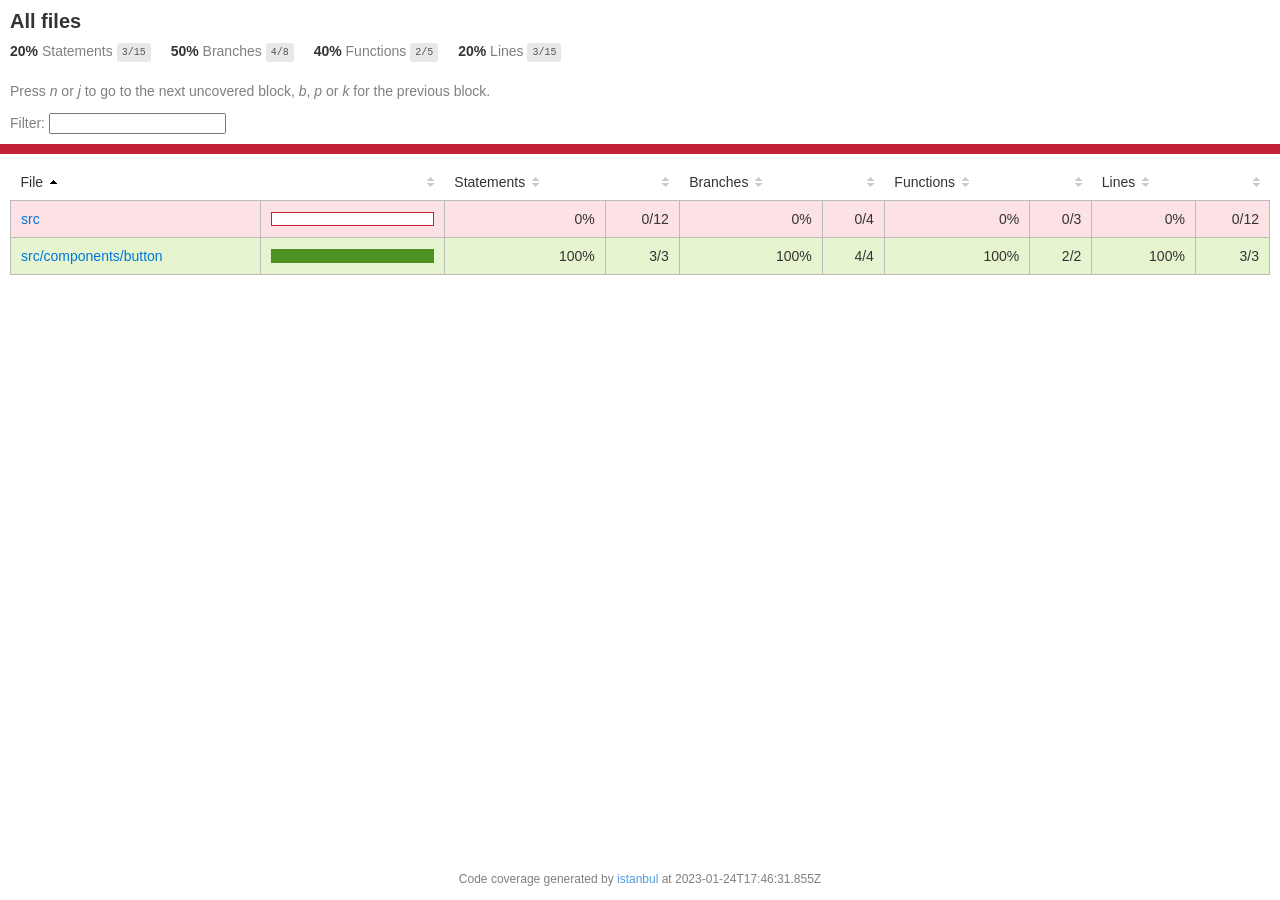
<file: coverage/lcov-report/index.html>
<!doctype html>
<html lang="en">

<head>
    <title>Code coverage report for All files</title>
    <meta charset="utf-8" />
    <link rel="stylesheet" href="prettify.css" />
    <link rel="stylesheet" href="base.css" />
    <link rel="shortcut icon" type="image/x-icon" href="favicon.png" />
    <meta name="viewport" content="width=device-width, initial-scale=1" />
    <style type='text/css'>
        .coverage-summary .sorter {
            background-image: url(sort-arrow-sprite.png);
        }
    </style>
</head>
    
<body>
<div class='wrapper'>
    <div class='pad1'>
        <h1>All files</h1>
        <div class='clearfix'>
            
            <div class='fl pad1y space-right2'>
                <span class="strong">20% </span>
                <span class="quiet">Statements</span>
                <span class='fraction'>3/15</span>
            </div>
        
            
            <div class='fl pad1y space-right2'>
                <span class="strong">50% </span>
                <span class="quiet">Branches</span>
                <span class='fraction'>4/8</span>
            </div>
        
            
            <div class='fl pad1y space-right2'>
                <span class="strong">40% </span>
                <span class="quiet">Functions</span>
                <span class='fraction'>2/5</span>
            </div>
        
            
            <div class='fl pad1y space-right2'>
                <span class="strong">20% </span>
                <span class="quiet">Lines</span>
                <span class='fraction'>3/15</span>
            </div>
        
            
        </div>
        <p class="quiet">
            Press <em>n</em> or <em>j</em> to go to the next uncovered block, <em>b</em>, <em>p</em> or <em>k</em> for the previous block.
        </p>
        <template id="filterTemplate">
            <div class="quiet">
                Filter:
                <input oninput="onInput()" type="search" id="fileSearch">
            </div>
        </template>
    </div>
    <div class='status-line low'></div>
    <div class="pad1">
<table class="coverage-summary">
<thead>
<tr>
   <th data-col="file" data-fmt="html" data-html="true" class="file">File</th>
   <th data-col="pic" data-type="number" data-fmt="html" data-html="true" class="pic"></th>
   <th data-col="statements" data-type="number" data-fmt="pct" class="pct">Statements</th>
   <th data-col="statements_raw" data-type="number" data-fmt="html" class="abs"></th>
   <th data-col="branches" data-type="number" data-fmt="pct" class="pct">Branches</th>
   <th data-col="branches_raw" data-type="number" data-fmt="html" class="abs"></th>
   <th data-col="functions" data-type="number" data-fmt="pct" class="pct">Functions</th>
   <th data-col="functions_raw" data-type="number" data-fmt="html" class="abs"></th>
   <th data-col="lines" data-type="number" data-fmt="pct" class="pct">Lines</th>
   <th data-col="lines_raw" data-type="number" data-fmt="html" class="abs"></th>
</tr>
</thead>
<tbody><tr>
	<td class="file low" data-value="src"><a href="src/index.html">src</a></td>
	<td data-value="0" class="pic low">
	<div class="chart"><div class="cover-fill" style="width: 0%"></div><div class="cover-empty" style="width: 100%"></div></div>
	</td>
	<td data-value="0" class="pct low">0%</td>
	<td data-value="12" class="abs low">0/12</td>
	<td data-value="0" class="pct low">0%</td>
	<td data-value="4" class="abs low">0/4</td>
	<td data-value="0" class="pct low">0%</td>
	<td data-value="3" class="abs low">0/3</td>
	<td data-value="0" class="pct low">0%</td>
	<td data-value="12" class="abs low">0/12</td>
	</tr>

<tr>
	<td class="file high" data-value="src/components/button"><a href="src/components/button/index.html">src/components/button</a></td>
	<td data-value="100" class="pic high">
	<div class="chart"><div class="cover-fill cover-full" style="width: 100%"></div><div class="cover-empty" style="width: 0%"></div></div>
	</td>
	<td data-value="100" class="pct high">100%</td>
	<td data-value="3" class="abs high">3/3</td>
	<td data-value="100" class="pct high">100%</td>
	<td data-value="4" class="abs high">4/4</td>
	<td data-value="100" class="pct high">100%</td>
	<td data-value="2" class="abs high">2/2</td>
	<td data-value="100" class="pct high">100%</td>
	<td data-value="3" class="abs high">3/3</td>
	</tr>

</tbody>
</table>
</div>
                <div class='push'></div><!-- for sticky footer -->
            </div><!-- /wrapper -->
            <div class='footer quiet pad2 space-top1 center small'>
                Code coverage generated by
                <a href="https://istanbul.js.org/" target="_blank" rel="noopener noreferrer">istanbul</a>
                at 2023-01-24T17:46:31.855Z
            </div>
        <script src="prettify.js"></script>
        <script>
            window.onload = function () {
                prettyPrint();
            };
        </script>
        <script src="sorter.js"></script>
        <script src="block-navigation.js"></script>
    </body>
</html>
</file>
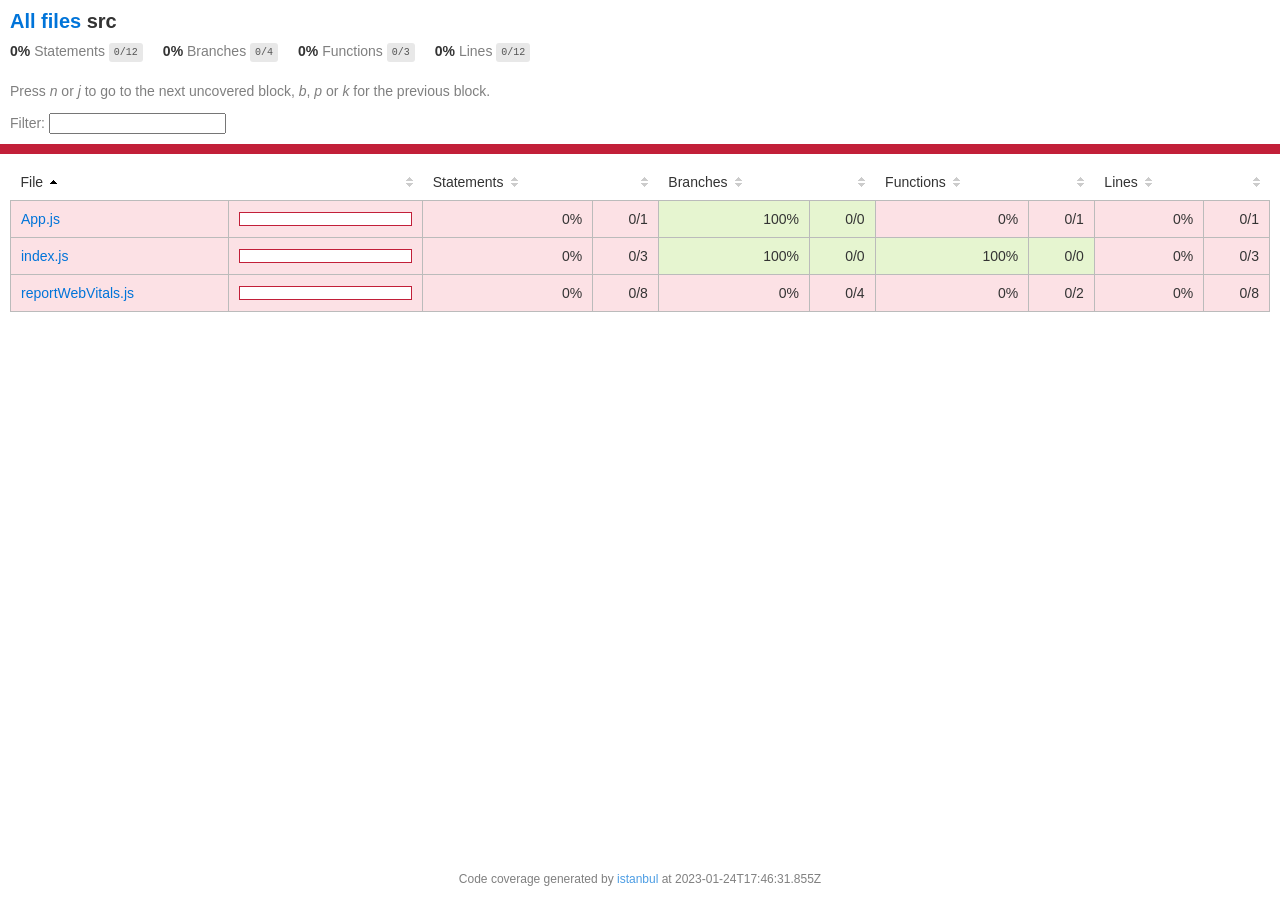
<file: coverage/lcov-report/src/index.html>
<!doctype html>
<html lang="en">

<head>
    <title>Code coverage report for src</title>
    <meta charset="utf-8" />
    <link rel="stylesheet" href="../prettify.css" />
    <link rel="stylesheet" href="../base.css" />
    <link rel="shortcut icon" type="image/x-icon" href="../favicon.png" />
    <meta name="viewport" content="width=device-width, initial-scale=1" />
    <style type='text/css'>
        .coverage-summary .sorter {
            background-image: url(../sort-arrow-sprite.png);
        }
    </style>
</head>
    
<body>
<div class='wrapper'>
    <div class='pad1'>
        <h1><a href="../index.html">All files</a> src</h1>
        <div class='clearfix'>
            
            <div class='fl pad1y space-right2'>
                <span class="strong">0% </span>
                <span class="quiet">Statements</span>
                <span class='fraction'>0/12</span>
            </div>
        
            
            <div class='fl pad1y space-right2'>
                <span class="strong">0% </span>
                <span class="quiet">Branches</span>
                <span class='fraction'>0/4</span>
            </div>
        
            
            <div class='fl pad1y space-right2'>
                <span class="strong">0% </span>
                <span class="quiet">Functions</span>
                <span class='fraction'>0/3</span>
            </div>
        
            
            <div class='fl pad1y space-right2'>
                <span class="strong">0% </span>
                <span class="quiet">Lines</span>
                <span class='fraction'>0/12</span>
            </div>
        
            
        </div>
        <p class="quiet">
            Press <em>n</em> or <em>j</em> to go to the next uncovered block, <em>b</em>, <em>p</em> or <em>k</em> for the previous block.
        </p>
        <template id="filterTemplate">
            <div class="quiet">
                Filter:
                <input oninput="onInput()" type="search" id="fileSearch">
            </div>
        </template>
    </div>
    <div class='status-line low'></div>
    <div class="pad1">
<table class="coverage-summary">
<thead>
<tr>
   <th data-col="file" data-fmt="html" data-html="true" class="file">File</th>
   <th data-col="pic" data-type="number" data-fmt="html" data-html="true" class="pic"></th>
   <th data-col="statements" data-type="number" data-fmt="pct" class="pct">Statements</th>
   <th data-col="statements_raw" data-type="number" data-fmt="html" class="abs"></th>
   <th data-col="branches" data-type="number" data-fmt="pct" class="pct">Branches</th>
   <th data-col="branches_raw" data-type="number" data-fmt="html" class="abs"></th>
   <th data-col="functions" data-type="number" data-fmt="pct" class="pct">Functions</th>
   <th data-col="functions_raw" data-type="number" data-fmt="html" class="abs"></th>
   <th data-col="lines" data-type="number" data-fmt="pct" class="pct">Lines</th>
   <th data-col="lines_raw" data-type="number" data-fmt="html" class="abs"></th>
</tr>
</thead>
<tbody><tr>
	<td class="file low" data-value="App.js"><a href="App.js.html">App.js</a></td>
	<td data-value="0" class="pic low">
	<div class="chart"><div class="cover-fill" style="width: 0%"></div><div class="cover-empty" style="width: 100%"></div></div>
	</td>
	<td data-value="0" class="pct low">0%</td>
	<td data-value="1" class="abs low">0/1</td>
	<td data-value="100" class="pct high">100%</td>
	<td data-value="0" class="abs high">0/0</td>
	<td data-value="0" class="pct low">0%</td>
	<td data-value="1" class="abs low">0/1</td>
	<td data-value="0" class="pct low">0%</td>
	<td data-value="1" class="abs low">0/1</td>
	</tr>

<tr>
	<td class="file low" data-value="index.js"><a href="index.js.html">index.js</a></td>
	<td data-value="0" class="pic low">
	<div class="chart"><div class="cover-fill" style="width: 0%"></div><div class="cover-empty" style="width: 100%"></div></div>
	</td>
	<td data-value="0" class="pct low">0%</td>
	<td data-value="3" class="abs low">0/3</td>
	<td data-value="100" class="pct high">100%</td>
	<td data-value="0" class="abs high">0/0</td>
	<td data-value="100" class="pct high">100%</td>
	<td data-value="0" class="abs high">0/0</td>
	<td data-value="0" class="pct low">0%</td>
	<td data-value="3" class="abs low">0/3</td>
	</tr>

<tr>
	<td class="file low" data-value="reportWebVitals.js"><a href="reportWebVitals.js.html">reportWebVitals.js</a></td>
	<td data-value="0" class="pic low">
	<div class="chart"><div class="cover-fill" style="width: 0%"></div><div class="cover-empty" style="width: 100%"></div></div>
	</td>
	<td data-value="0" class="pct low">0%</td>
	<td data-value="8" class="abs low">0/8</td>
	<td data-value="0" class="pct low">0%</td>
	<td data-value="4" class="abs low">0/4</td>
	<td data-value="0" class="pct low">0%</td>
	<td data-value="2" class="abs low">0/2</td>
	<td data-value="0" class="pct low">0%</td>
	<td data-value="8" class="abs low">0/8</td>
	</tr>

</tbody>
</table>
</div>
                <div class='push'></div><!-- for sticky footer -->
            </div><!-- /wrapper -->
            <div class='footer quiet pad2 space-top1 center small'>
                Code coverage generated by
                <a href="https://istanbul.js.org/" target="_blank" rel="noopener noreferrer">istanbul</a>
                at 2023-01-24T17:46:31.855Z
            </div>
        <script src="../prettify.js"></script>
        <script>
            window.onload = function () {
                prettyPrint();
            };
        </script>
        <script src="../sorter.js"></script>
        <script src="../block-navigation.js"></script>
    </body>
</html>
</file>
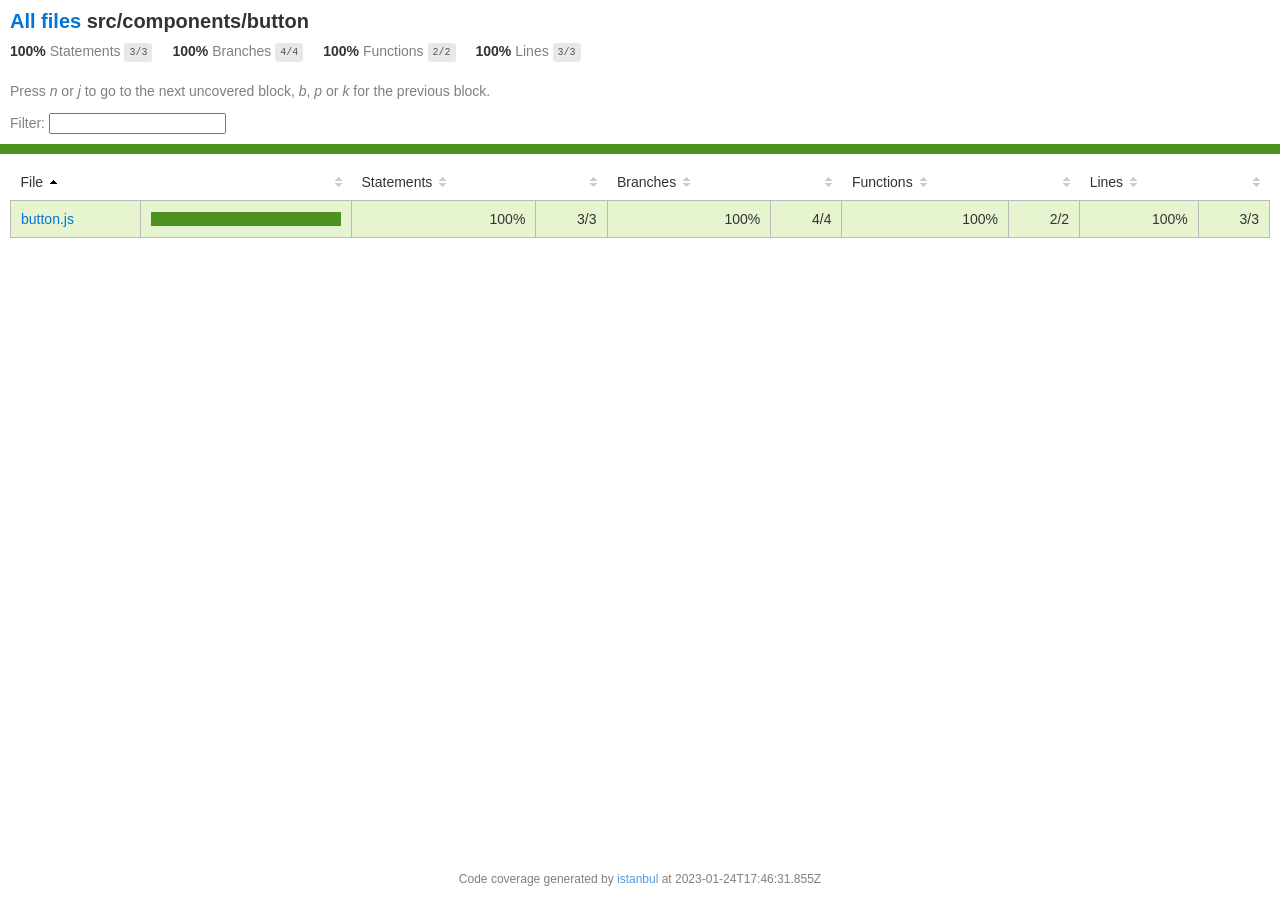
<file: coverage/lcov-report/src/components/button/index.html>
<!doctype html>
<html lang="en">

<head>
    <title>Code coverage report for src/components/button</title>
    <meta charset="utf-8" />
    <link rel="stylesheet" href="../../../prettify.css" />
    <link rel="stylesheet" href="../../../base.css" />
    <link rel="shortcut icon" type="image/x-icon" href="../../../favicon.png" />
    <meta name="viewport" content="width=device-width, initial-scale=1" />
    <style type='text/css'>
        .coverage-summary .sorter {
            background-image: url(../../../sort-arrow-sprite.png);
        }
    </style>
</head>
    
<body>
<div class='wrapper'>
    <div class='pad1'>
        <h1><a href="../../../index.html">All files</a> src/components/button</h1>
        <div class='clearfix'>
            
            <div class='fl pad1y space-right2'>
                <span class="strong">100% </span>
                <span class="quiet">Statements</span>
                <span class='fraction'>3/3</span>
            </div>
        
            
            <div class='fl pad1y space-right2'>
                <span class="strong">100% </span>
                <span class="quiet">Branches</span>
                <span class='fraction'>4/4</span>
            </div>
        
            
            <div class='fl pad1y space-right2'>
                <span class="strong">100% </span>
                <span class="quiet">Functions</span>
                <span class='fraction'>2/2</span>
            </div>
        
            
            <div class='fl pad1y space-right2'>
                <span class="strong">100% </span>
                <span class="quiet">Lines</span>
                <span class='fraction'>3/3</span>
            </div>
        
            
        </div>
        <p class="quiet">
            Press <em>n</em> or <em>j</em> to go to the next uncovered block, <em>b</em>, <em>p</em> or <em>k</em> for the previous block.
        </p>
        <template id="filterTemplate">
            <div class="quiet">
                Filter:
                <input oninput="onInput()" type="search" id="fileSearch">
            </div>
        </template>
    </div>
    <div class='status-line high'></div>
    <div class="pad1">
<table class="coverage-summary">
<thead>
<tr>
   <th data-col="file" data-fmt="html" data-html="true" class="file">File</th>
   <th data-col="pic" data-type="number" data-fmt="html" data-html="true" class="pic"></th>
   <th data-col="statements" data-type="number" data-fmt="pct" class="pct">Statements</th>
   <th data-col="statements_raw" data-type="number" data-fmt="html" class="abs"></th>
   <th data-col="branches" data-type="number" data-fmt="pct" class="pct">Branches</th>
   <th data-col="branches_raw" data-type="number" data-fmt="html" class="abs"></th>
   <th data-col="functions" data-type="number" data-fmt="pct" class="pct">Functions</th>
   <th data-col="functions_raw" data-type="number" data-fmt="html" class="abs"></th>
   <th data-col="lines" data-type="number" data-fmt="pct" class="pct">Lines</th>
   <th data-col="lines_raw" data-type="number" data-fmt="html" class="abs"></th>
</tr>
</thead>
<tbody><tr>
	<td class="file high" data-value="button.js"><a href="button.js.html">button.js</a></td>
	<td data-value="100" class="pic high">
	<div class="chart"><div class="cover-fill cover-full" style="width: 100%"></div><div class="cover-empty" style="width: 0%"></div></div>
	</td>
	<td data-value="100" class="pct high">100%</td>
	<td data-value="3" class="abs high">3/3</td>
	<td data-value="100" class="pct high">100%</td>
	<td data-value="4" class="abs high">4/4</td>
	<td data-value="100" class="pct high">100%</td>
	<td data-value="2" class="abs high">2/2</td>
	<td data-value="100" class="pct high">100%</td>
	<td data-value="3" class="abs high">3/3</td>
	</tr>

</tbody>
</table>
</div>
                <div class='push'></div><!-- for sticky footer -->
            </div><!-- /wrapper -->
            <div class='footer quiet pad2 space-top1 center small'>
                Code coverage generated by
                <a href="https://istanbul.js.org/" target="_blank" rel="noopener noreferrer">istanbul</a>
                at 2023-01-24T17:46:31.855Z
            </div>
        <script src="../../../prettify.js"></script>
        <script>
            window.onload = function () {
                prettyPrint();
            };
        </script>
        <script src="../../../sorter.js"></script>
        <script src="../../../block-navigation.js"></script>
    </body>
</html>
</file>
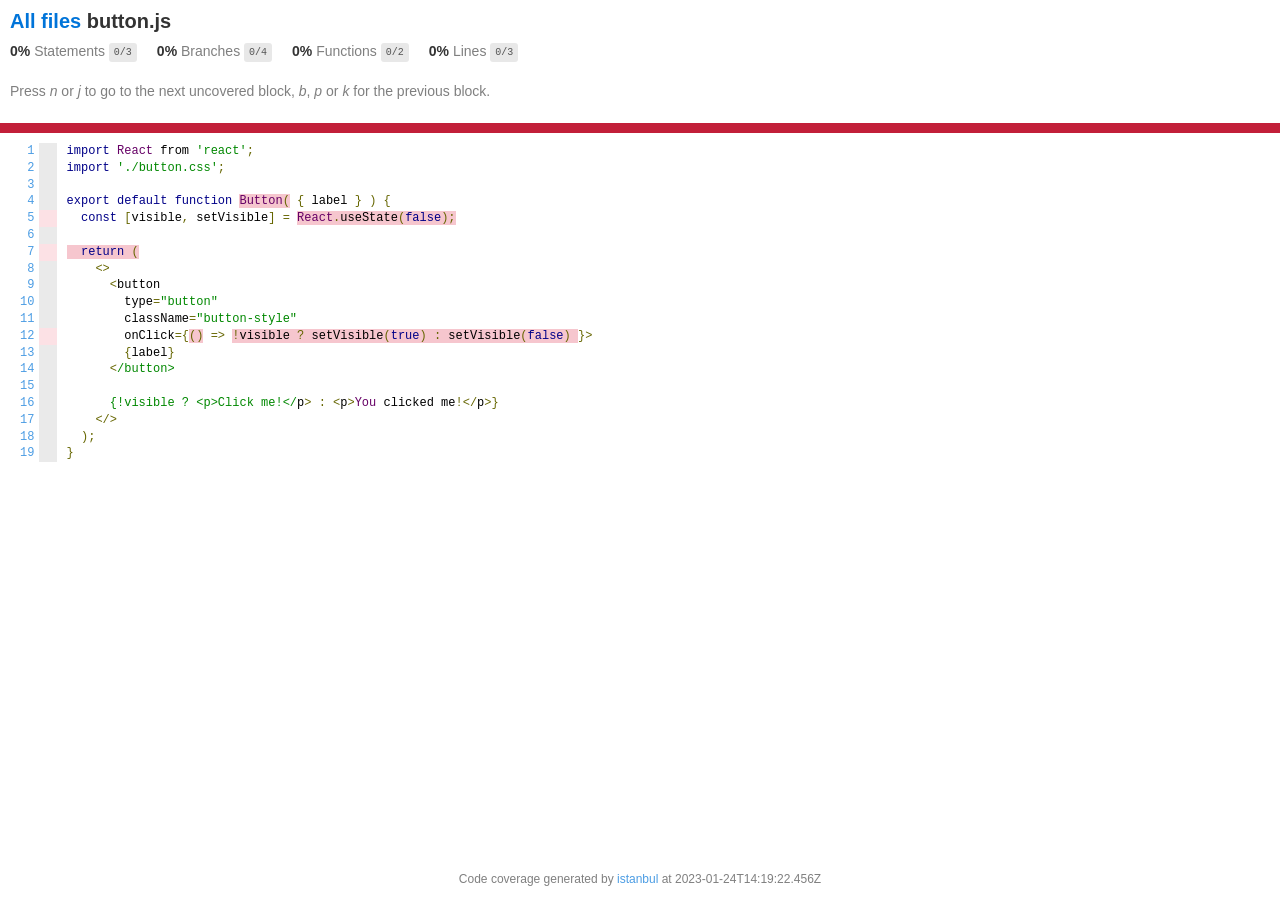
<file: coverage/lcov-report/button.js.html>
<!doctype html>
<html lang="en">

<head>
    <title>Code coverage report for button.js</title>
    <meta charset="utf-8" />
    <link rel="stylesheet" href="prettify.css" />
    <link rel="stylesheet" href="base.css" />
    <link rel="shortcut icon" type="image/x-icon" href="favicon.png" />
    <meta name="viewport" content="width=device-width, initial-scale=1" />
    <style type='text/css'>
        .coverage-summary .sorter {
            background-image: url(sort-arrow-sprite.png);
        }
    </style>
</head>
    
<body>
<div class='wrapper'>
    <div class='pad1'>
        <h1><a href="index.html">All files</a> button.js</h1>
        <div class='clearfix'>
            
            <div class='fl pad1y space-right2'>
                <span class="strong">0% </span>
                <span class="quiet">Statements</span>
                <span class='fraction'>0/3</span>
            </div>
        
            
            <div class='fl pad1y space-right2'>
                <span class="strong">0% </span>
                <span class="quiet">Branches</span>
                <span class='fraction'>0/4</span>
            </div>
        
            
            <div class='fl pad1y space-right2'>
                <span class="strong">0% </span>
                <span class="quiet">Functions</span>
                <span class='fraction'>0/2</span>
            </div>
        
            
            <div class='fl pad1y space-right2'>
                <span class="strong">0% </span>
                <span class="quiet">Lines</span>
                <span class='fraction'>0/3</span>
            </div>
        
            
        </div>
        <p class="quiet">
            Press <em>n</em> or <em>j</em> to go to the next uncovered block, <em>b</em>, <em>p</em> or <em>k</em> for the previous block.
        </p>
        <template id="filterTemplate">
            <div class="quiet">
                Filter:
                <input oninput="onInput()" type="search" id="fileSearch">
            </div>
        </template>
    </div>
    <div class='status-line low'></div>
    <pre><table class="coverage">
<tr><td class="line-count quiet"><a name='L1'></a><a href='#L1'>1</a>
<a name='L2'></a><a href='#L2'>2</a>
<a name='L3'></a><a href='#L3'>3</a>
<a name='L4'></a><a href='#L4'>4</a>
<a name='L5'></a><a href='#L5'>5</a>
<a name='L6'></a><a href='#L6'>6</a>
<a name='L7'></a><a href='#L7'>7</a>
<a name='L8'></a><a href='#L8'>8</a>
<a name='L9'></a><a href='#L9'>9</a>
<a name='L10'></a><a href='#L10'>10</a>
<a name='L11'></a><a href='#L11'>11</a>
<a name='L12'></a><a href='#L12'>12</a>
<a name='L13'></a><a href='#L13'>13</a>
<a name='L14'></a><a href='#L14'>14</a>
<a name='L15'></a><a href='#L15'>15</a>
<a name='L16'></a><a href='#L16'>16</a>
<a name='L17'></a><a href='#L17'>17</a>
<a name='L18'></a><a href='#L18'>18</a>
<a name='L19'></a><a href='#L19'>19</a></td><td class="line-coverage quiet"><span class="cline-any cline-neutral">&nbsp;</span>
<span class="cline-any cline-neutral">&nbsp;</span>
<span class="cline-any cline-neutral">&nbsp;</span>
<span class="cline-any cline-neutral">&nbsp;</span>
<span class="cline-any cline-no">&nbsp;</span>
<span class="cline-any cline-neutral">&nbsp;</span>
<span class="cline-any cline-no">&nbsp;</span>
<span class="cline-any cline-neutral">&nbsp;</span>
<span class="cline-any cline-neutral">&nbsp;</span>
<span class="cline-any cline-neutral">&nbsp;</span>
<span class="cline-any cline-neutral">&nbsp;</span>
<span class="cline-any cline-no">&nbsp;</span>
<span class="cline-any cline-neutral">&nbsp;</span>
<span class="cline-any cline-neutral">&nbsp;</span>
<span class="cline-any cline-neutral">&nbsp;</span>
<span class="cline-any cline-neutral">&nbsp;</span>
<span class="cline-any cline-neutral">&nbsp;</span>
<span class="cline-any cline-neutral">&nbsp;</span>
<span class="cline-any cline-neutral">&nbsp;</span></td><td class="text"><pre class="prettyprint lang-js">import React from 'react';
import './button.css';
&nbsp;
export default function <span class="fstat-no" title="function not covered" >Button(</span> { label } ) {
  const [visible, setVisible] = <span class="cstat-no" title="statement not covered" >React.useState(false);</span>
&nbsp;
<span class="cstat-no" title="statement not covered" >  return (</span>
    &lt;&gt;
      &lt;button
        type="button"
        className="button-style"
        onClick={<span class="fstat-no" title="function not covered" >()</span> =&gt; <span class="cstat-no" title="statement not covered" >!visible ? setVisible(true) : setVisible(false) </span>}&gt;
        {label}
      &lt;/button&gt;
&nbsp;
      {!visible ? &lt;p&gt;Click me!&lt;/p&gt; : &lt;p&gt;You clicked me!&lt;/p&gt;}
    &lt;/&gt;
  );
}</pre></td></tr></table></pre>

                <div class='push'></div><!-- for sticky footer -->
            </div><!-- /wrapper -->
            <div class='footer quiet pad2 space-top1 center small'>
                Code coverage generated by
                <a href="https://istanbul.js.org/" target="_blank" rel="noopener noreferrer">istanbul</a>
                at 2023-01-24T14:19:22.456Z
            </div>
        <script src="prettify.js"></script>
        <script>
            window.onload = function () {
                prettyPrint();
            };
        </script>
        <script src="sorter.js"></script>
        <script src="block-navigation.js"></script>
    </body>
</html>
</file>
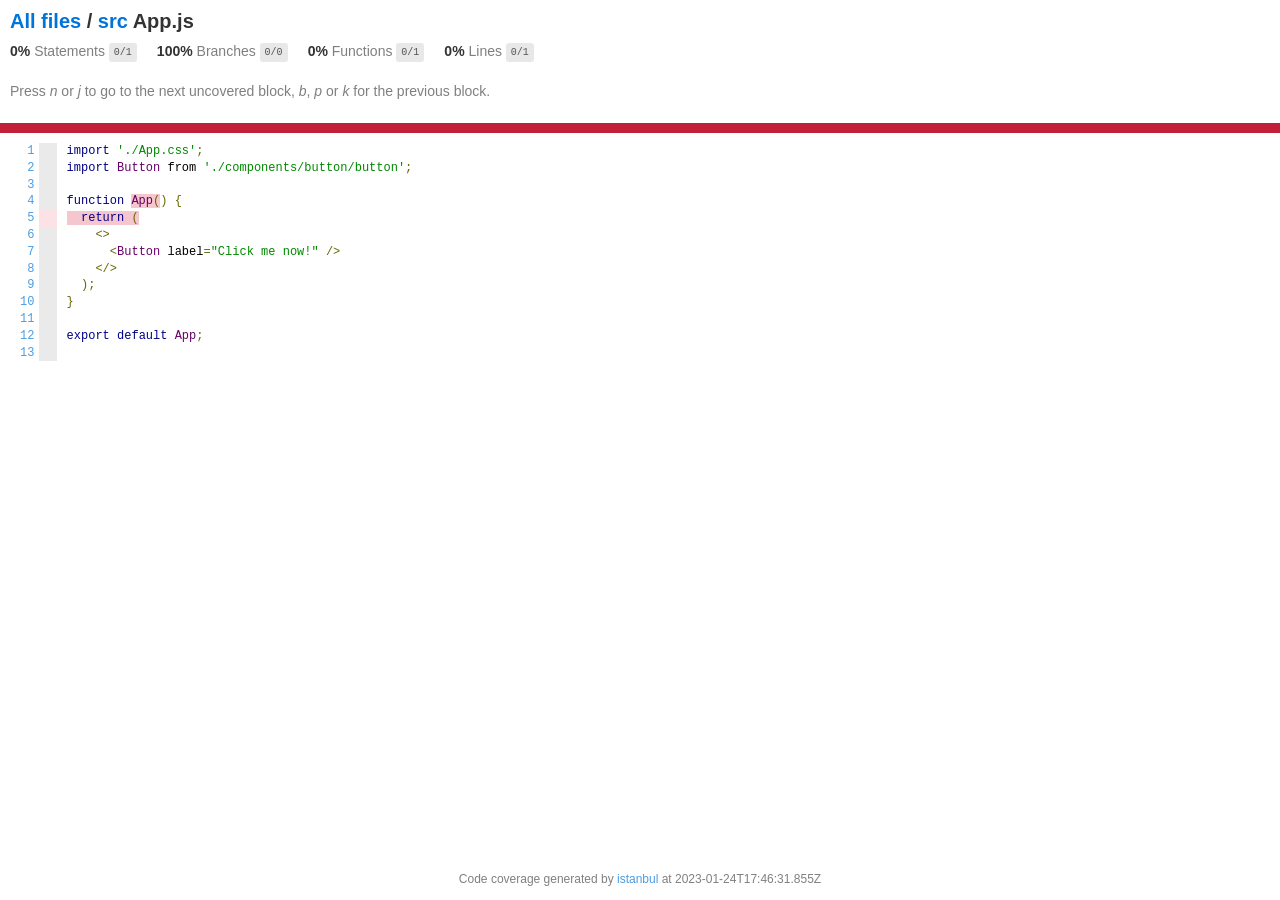
<file: coverage/lcov-report/src/App.js.html>
<!doctype html>
<html lang="en">

<head>
    <title>Code coverage report for src/App.js</title>
    <meta charset="utf-8" />
    <link rel="stylesheet" href="../prettify.css" />
    <link rel="stylesheet" href="../base.css" />
    <link rel="shortcut icon" type="image/x-icon" href="../favicon.png" />
    <meta name="viewport" content="width=device-width, initial-scale=1" />
    <style type='text/css'>
        .coverage-summary .sorter {
            background-image: url(../sort-arrow-sprite.png);
        }
    </style>
</head>
    
<body>
<div class='wrapper'>
    <div class='pad1'>
        <h1><a href="../index.html">All files</a> / <a href="index.html">src</a> App.js</h1>
        <div class='clearfix'>
            
            <div class='fl pad1y space-right2'>
                <span class="strong">0% </span>
                <span class="quiet">Statements</span>
                <span class='fraction'>0/1</span>
            </div>
        
            
            <div class='fl pad1y space-right2'>
                <span class="strong">100% </span>
                <span class="quiet">Branches</span>
                <span class='fraction'>0/0</span>
            </div>
        
            
            <div class='fl pad1y space-right2'>
                <span class="strong">0% </span>
                <span class="quiet">Functions</span>
                <span class='fraction'>0/1</span>
            </div>
        
            
            <div class='fl pad1y space-right2'>
                <span class="strong">0% </span>
                <span class="quiet">Lines</span>
                <span class='fraction'>0/1</span>
            </div>
        
            
        </div>
        <p class="quiet">
            Press <em>n</em> or <em>j</em> to go to the next uncovered block, <em>b</em>, <em>p</em> or <em>k</em> for the previous block.
        </p>
        <template id="filterTemplate">
            <div class="quiet">
                Filter:
                <input oninput="onInput()" type="search" id="fileSearch">
            </div>
        </template>
    </div>
    <div class='status-line low'></div>
    <pre><table class="coverage">
<tr><td class="line-count quiet"><a name='L1'></a><a href='#L1'>1</a>
<a name='L2'></a><a href='#L2'>2</a>
<a name='L3'></a><a href='#L3'>3</a>
<a name='L4'></a><a href='#L4'>4</a>
<a name='L5'></a><a href='#L5'>5</a>
<a name='L6'></a><a href='#L6'>6</a>
<a name='L7'></a><a href='#L7'>7</a>
<a name='L8'></a><a href='#L8'>8</a>
<a name='L9'></a><a href='#L9'>9</a>
<a name='L10'></a><a href='#L10'>10</a>
<a name='L11'></a><a href='#L11'>11</a>
<a name='L12'></a><a href='#L12'>12</a>
<a name='L13'></a><a href='#L13'>13</a></td><td class="line-coverage quiet"><span class="cline-any cline-neutral">&nbsp;</span>
<span class="cline-any cline-neutral">&nbsp;</span>
<span class="cline-any cline-neutral">&nbsp;</span>
<span class="cline-any cline-neutral">&nbsp;</span>
<span class="cline-any cline-no">&nbsp;</span>
<span class="cline-any cline-neutral">&nbsp;</span>
<span class="cline-any cline-neutral">&nbsp;</span>
<span class="cline-any cline-neutral">&nbsp;</span>
<span class="cline-any cline-neutral">&nbsp;</span>
<span class="cline-any cline-neutral">&nbsp;</span>
<span class="cline-any cline-neutral">&nbsp;</span>
<span class="cline-any cline-neutral">&nbsp;</span>
<span class="cline-any cline-neutral">&nbsp;</span></td><td class="text"><pre class="prettyprint lang-js">import './App.css';
import Button from './components/button/button';
&nbsp;
function <span class="fstat-no" title="function not covered" >App(</span>) {
<span class="cstat-no" title="statement not covered" >  return (</span>
    &lt;&gt;
      &lt;Button label="Click me now!" /&gt;
    &lt;/&gt;
  );
}
&nbsp;
export default App;
&nbsp;</pre></td></tr></table></pre>

                <div class='push'></div><!-- for sticky footer -->
            </div><!-- /wrapper -->
            <div class='footer quiet pad2 space-top1 center small'>
                Code coverage generated by
                <a href="https://istanbul.js.org/" target="_blank" rel="noopener noreferrer">istanbul</a>
                at 2023-01-24T17:46:31.855Z
            </div>
        <script src="../prettify.js"></script>
        <script>
            window.onload = function () {
                prettyPrint();
            };
        </script>
        <script src="../sorter.js"></script>
        <script src="../block-navigation.js"></script>
    </body>
</html>
</file>
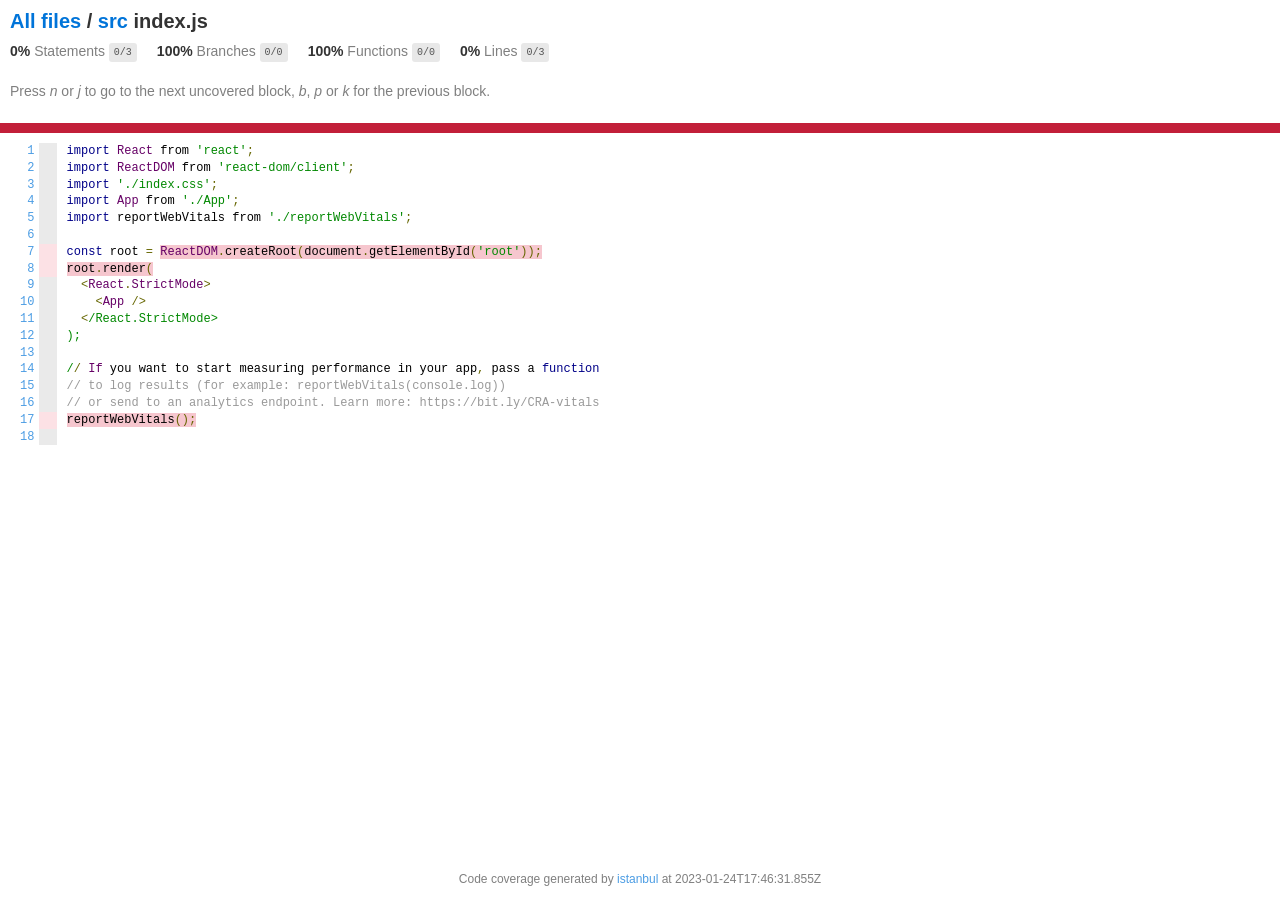
<file: coverage/lcov-report/src/index.js.html>
<!doctype html>
<html lang="en">

<head>
    <title>Code coverage report for src/index.js</title>
    <meta charset="utf-8" />
    <link rel="stylesheet" href="../prettify.css" />
    <link rel="stylesheet" href="../base.css" />
    <link rel="shortcut icon" type="image/x-icon" href="../favicon.png" />
    <meta name="viewport" content="width=device-width, initial-scale=1" />
    <style type='text/css'>
        .coverage-summary .sorter {
            background-image: url(../sort-arrow-sprite.png);
        }
    </style>
</head>
    
<body>
<div class='wrapper'>
    <div class='pad1'>
        <h1><a href="../index.html">All files</a> / <a href="index.html">src</a> index.js</h1>
        <div class='clearfix'>
            
            <div class='fl pad1y space-right2'>
                <span class="strong">0% </span>
                <span class="quiet">Statements</span>
                <span class='fraction'>0/3</span>
            </div>
        
            
            <div class='fl pad1y space-right2'>
                <span class="strong">100% </span>
                <span class="quiet">Branches</span>
                <span class='fraction'>0/0</span>
            </div>
        
            
            <div class='fl pad1y space-right2'>
                <span class="strong">100% </span>
                <span class="quiet">Functions</span>
                <span class='fraction'>0/0</span>
            </div>
        
            
            <div class='fl pad1y space-right2'>
                <span class="strong">0% </span>
                <span class="quiet">Lines</span>
                <span class='fraction'>0/3</span>
            </div>
        
            
        </div>
        <p class="quiet">
            Press <em>n</em> or <em>j</em> to go to the next uncovered block, <em>b</em>, <em>p</em> or <em>k</em> for the previous block.
        </p>
        <template id="filterTemplate">
            <div class="quiet">
                Filter:
                <input oninput="onInput()" type="search" id="fileSearch">
            </div>
        </template>
    </div>
    <div class='status-line low'></div>
    <pre><table class="coverage">
<tr><td class="line-count quiet"><a name='L1'></a><a href='#L1'>1</a>
<a name='L2'></a><a href='#L2'>2</a>
<a name='L3'></a><a href='#L3'>3</a>
<a name='L4'></a><a href='#L4'>4</a>
<a name='L5'></a><a href='#L5'>5</a>
<a name='L6'></a><a href='#L6'>6</a>
<a name='L7'></a><a href='#L7'>7</a>
<a name='L8'></a><a href='#L8'>8</a>
<a name='L9'></a><a href='#L9'>9</a>
<a name='L10'></a><a href='#L10'>10</a>
<a name='L11'></a><a href='#L11'>11</a>
<a name='L12'></a><a href='#L12'>12</a>
<a name='L13'></a><a href='#L13'>13</a>
<a name='L14'></a><a href='#L14'>14</a>
<a name='L15'></a><a href='#L15'>15</a>
<a name='L16'></a><a href='#L16'>16</a>
<a name='L17'></a><a href='#L17'>17</a>
<a name='L18'></a><a href='#L18'>18</a></td><td class="line-coverage quiet"><span class="cline-any cline-neutral">&nbsp;</span>
<span class="cline-any cline-neutral">&nbsp;</span>
<span class="cline-any cline-neutral">&nbsp;</span>
<span class="cline-any cline-neutral">&nbsp;</span>
<span class="cline-any cline-neutral">&nbsp;</span>
<span class="cline-any cline-neutral">&nbsp;</span>
<span class="cline-any cline-no">&nbsp;</span>
<span class="cline-any cline-no">&nbsp;</span>
<span class="cline-any cline-neutral">&nbsp;</span>
<span class="cline-any cline-neutral">&nbsp;</span>
<span class="cline-any cline-neutral">&nbsp;</span>
<span class="cline-any cline-neutral">&nbsp;</span>
<span class="cline-any cline-neutral">&nbsp;</span>
<span class="cline-any cline-neutral">&nbsp;</span>
<span class="cline-any cline-neutral">&nbsp;</span>
<span class="cline-any cline-neutral">&nbsp;</span>
<span class="cline-any cline-no">&nbsp;</span>
<span class="cline-any cline-neutral">&nbsp;</span></td><td class="text"><pre class="prettyprint lang-js">import React from 'react';
import ReactDOM from 'react-dom/client';
import './index.css';
import App from './App';
import reportWebVitals from './reportWebVitals';
&nbsp;
const root = <span class="cstat-no" title="statement not covered" >ReactDOM.createRoot(document.getElementById('root'));</span>
<span class="cstat-no" title="statement not covered" >root.render(</span>
  &lt;React.StrictMode&gt;
    &lt;App /&gt;
  &lt;/React.StrictMode&gt;
);
&nbsp;
// If you want to start measuring performance in your app, pass a function
// to log results (for example: reportWebVitals(console.log))
// or send to an analytics endpoint. Learn more: https://bit.ly/CRA-vitals
<span class="cstat-no" title="statement not covered" >reportWebVitals();</span>
&nbsp;</pre></td></tr></table></pre>

                <div class='push'></div><!-- for sticky footer -->
            </div><!-- /wrapper -->
            <div class='footer quiet pad2 space-top1 center small'>
                Code coverage generated by
                <a href="https://istanbul.js.org/" target="_blank" rel="noopener noreferrer">istanbul</a>
                at 2023-01-24T17:46:31.855Z
            </div>
        <script src="../prettify.js"></script>
        <script>
            window.onload = function () {
                prettyPrint();
            };
        </script>
        <script src="../sorter.js"></script>
        <script src="../block-navigation.js"></script>
    </body>
</html>
</file>
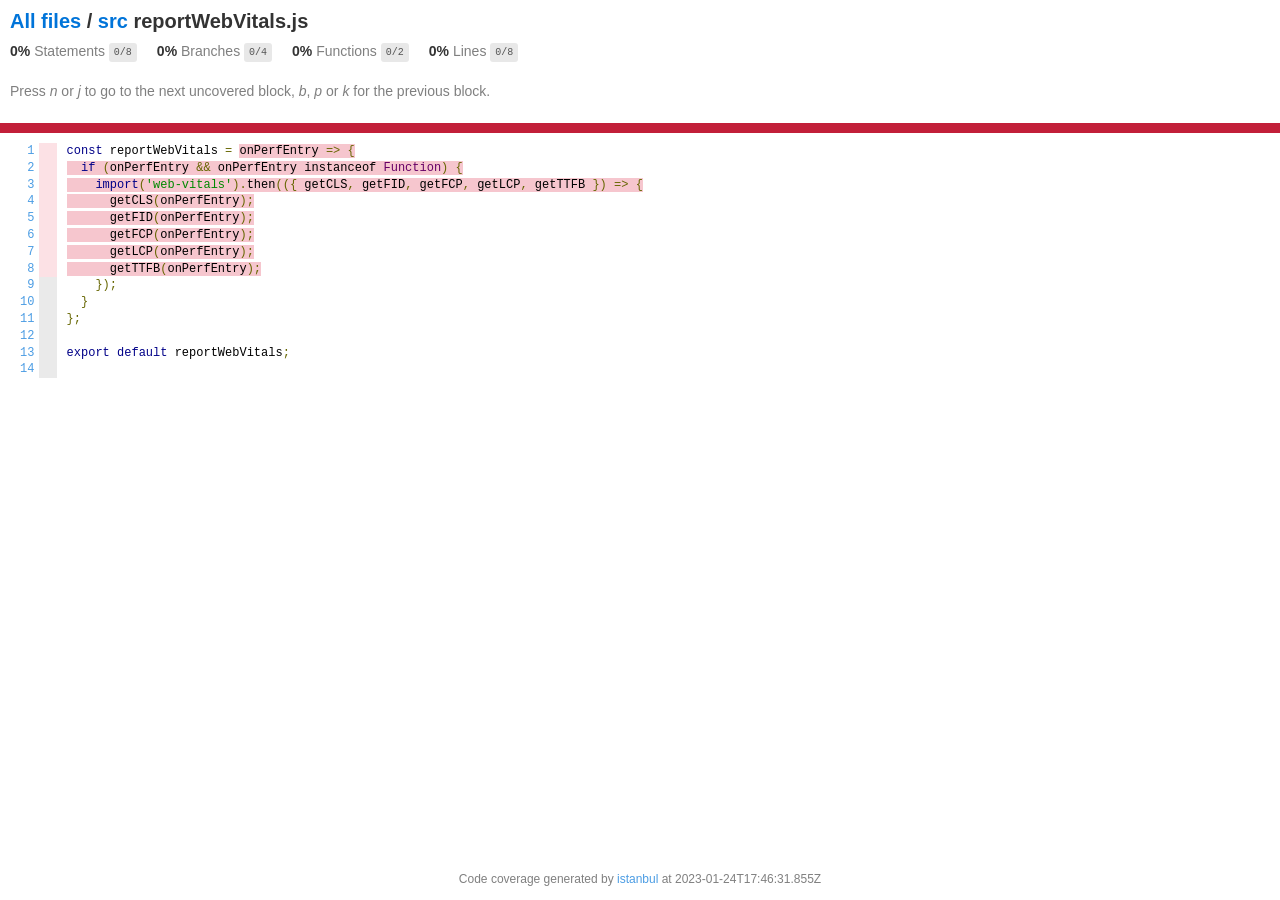
<file: coverage/lcov-report/src/reportWebVitals.js.html>
<!doctype html>
<html lang="en">

<head>
    <title>Code coverage report for src/reportWebVitals.js</title>
    <meta charset="utf-8" />
    <link rel="stylesheet" href="../prettify.css" />
    <link rel="stylesheet" href="../base.css" />
    <link rel="shortcut icon" type="image/x-icon" href="../favicon.png" />
    <meta name="viewport" content="width=device-width, initial-scale=1" />
    <style type='text/css'>
        .coverage-summary .sorter {
            background-image: url(../sort-arrow-sprite.png);
        }
    </style>
</head>
    
<body>
<div class='wrapper'>
    <div class='pad1'>
        <h1><a href="../index.html">All files</a> / <a href="index.html">src</a> reportWebVitals.js</h1>
        <div class='clearfix'>
            
            <div class='fl pad1y space-right2'>
                <span class="strong">0% </span>
                <span class="quiet">Statements</span>
                <span class='fraction'>0/8</span>
            </div>
        
            
            <div class='fl pad1y space-right2'>
                <span class="strong">0% </span>
                <span class="quiet">Branches</span>
                <span class='fraction'>0/4</span>
            </div>
        
            
            <div class='fl pad1y space-right2'>
                <span class="strong">0% </span>
                <span class="quiet">Functions</span>
                <span class='fraction'>0/2</span>
            </div>
        
            
            <div class='fl pad1y space-right2'>
                <span class="strong">0% </span>
                <span class="quiet">Lines</span>
                <span class='fraction'>0/8</span>
            </div>
        
            
        </div>
        <p class="quiet">
            Press <em>n</em> or <em>j</em> to go to the next uncovered block, <em>b</em>, <em>p</em> or <em>k</em> for the previous block.
        </p>
        <template id="filterTemplate">
            <div class="quiet">
                Filter:
                <input oninput="onInput()" type="search" id="fileSearch">
            </div>
        </template>
    </div>
    <div class='status-line low'></div>
    <pre><table class="coverage">
<tr><td class="line-count quiet"><a name='L1'></a><a href='#L1'>1</a>
<a name='L2'></a><a href='#L2'>2</a>
<a name='L3'></a><a href='#L3'>3</a>
<a name='L4'></a><a href='#L4'>4</a>
<a name='L5'></a><a href='#L5'>5</a>
<a name='L6'></a><a href='#L6'>6</a>
<a name='L7'></a><a href='#L7'>7</a>
<a name='L8'></a><a href='#L8'>8</a>
<a name='L9'></a><a href='#L9'>9</a>
<a name='L10'></a><a href='#L10'>10</a>
<a name='L11'></a><a href='#L11'>11</a>
<a name='L12'></a><a href='#L12'>12</a>
<a name='L13'></a><a href='#L13'>13</a>
<a name='L14'></a><a href='#L14'>14</a></td><td class="line-coverage quiet"><span class="cline-any cline-no">&nbsp;</span>
<span class="cline-any cline-no">&nbsp;</span>
<span class="cline-any cline-no">&nbsp;</span>
<span class="cline-any cline-no">&nbsp;</span>
<span class="cline-any cline-no">&nbsp;</span>
<span class="cline-any cline-no">&nbsp;</span>
<span class="cline-any cline-no">&nbsp;</span>
<span class="cline-any cline-no">&nbsp;</span>
<span class="cline-any cline-neutral">&nbsp;</span>
<span class="cline-any cline-neutral">&nbsp;</span>
<span class="cline-any cline-neutral">&nbsp;</span>
<span class="cline-any cline-neutral">&nbsp;</span>
<span class="cline-any cline-neutral">&nbsp;</span>
<span class="cline-any cline-neutral">&nbsp;</span></td><td class="text"><pre class="prettyprint lang-js">const reportWebVitals = <span class="cstat-no" title="statement not covered" ><span class="fstat-no" title="function not covered" >on</span>PerfEntry =&gt; {</span>
<span class="cstat-no" title="statement not covered" >  if (onPerfEntry &amp;&amp; onPerfEntry instanceof Function) {</span>
<span class="cstat-no" title="statement not covered" >    import('web-vitals').then(<span class="fstat-no" title="function not covered" >({</span> getCLS, getFID, getFCP, getLCP, getTTFB }) =&gt; {</span>
<span class="cstat-no" title="statement not covered" >      getCLS(onPerfEntry);</span>
<span class="cstat-no" title="statement not covered" >      getFID(onPerfEntry);</span>
<span class="cstat-no" title="statement not covered" >      getFCP(onPerfEntry);</span>
<span class="cstat-no" title="statement not covered" >      getLCP(onPerfEntry);</span>
<span class="cstat-no" title="statement not covered" >      getTTFB(onPerfEntry);</span>
    });
  }
};
&nbsp;
export default reportWebVitals;
&nbsp;</pre></td></tr></table></pre>

                <div class='push'></div><!-- for sticky footer -->
            </div><!-- /wrapper -->
            <div class='footer quiet pad2 space-top1 center small'>
                Code coverage generated by
                <a href="https://istanbul.js.org/" target="_blank" rel="noopener noreferrer">istanbul</a>
                at 2023-01-24T17:46:31.855Z
            </div>
        <script src="../prettify.js"></script>
        <script>
            window.onload = function () {
                prettyPrint();
            };
        </script>
        <script src="../sorter.js"></script>
        <script src="../block-navigation.js"></script>
    </body>
</html>
</file>
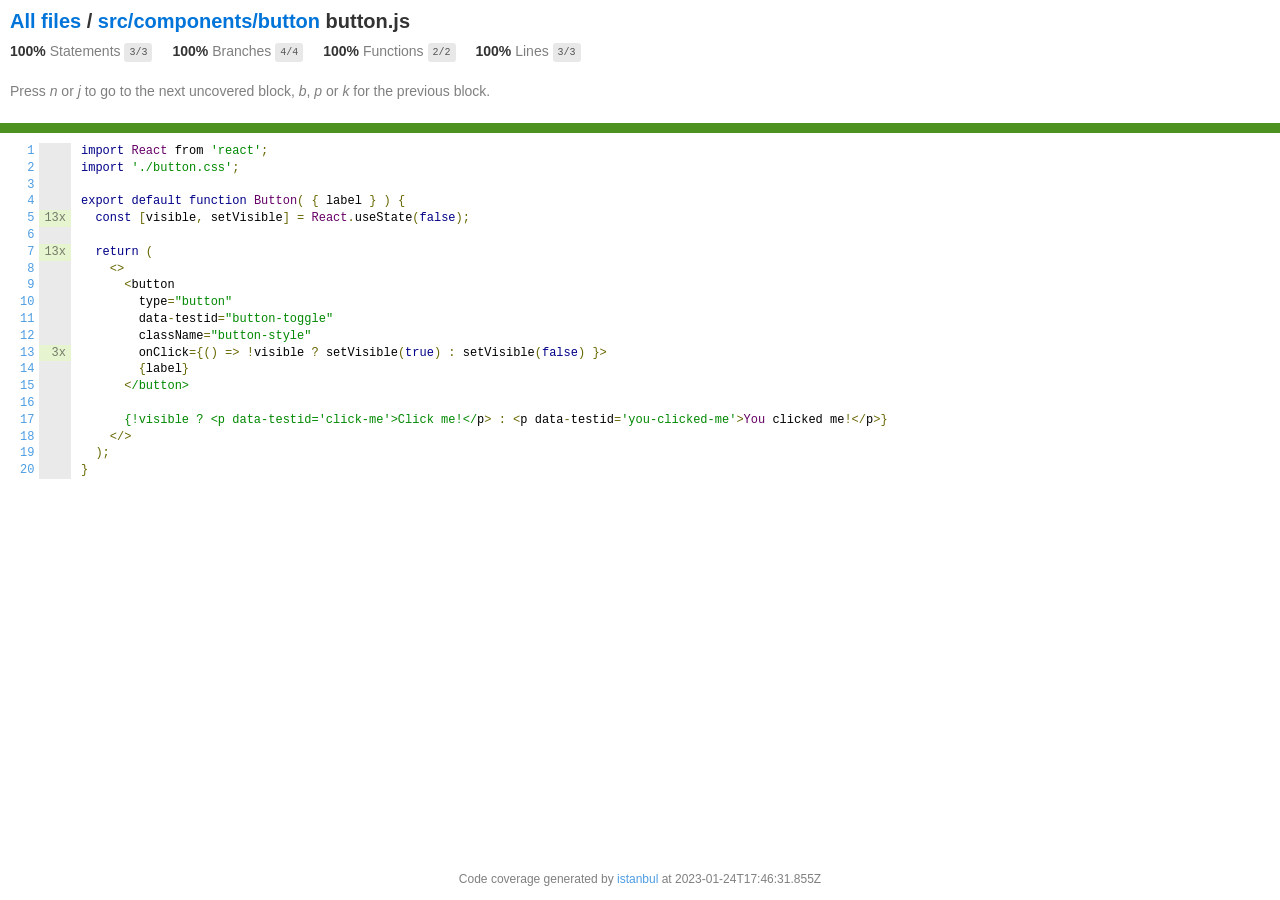
<file: coverage/lcov-report/src/components/button/button.js.html>
<!doctype html>
<html lang="en">

<head>
    <title>Code coverage report for src/components/button/button.js</title>
    <meta charset="utf-8" />
    <link rel="stylesheet" href="../../../prettify.css" />
    <link rel="stylesheet" href="../../../base.css" />
    <link rel="shortcut icon" type="image/x-icon" href="../../../favicon.png" />
    <meta name="viewport" content="width=device-width, initial-scale=1" />
    <style type='text/css'>
        .coverage-summary .sorter {
            background-image: url(../../../sort-arrow-sprite.png);
        }
    </style>
</head>
    
<body>
<div class='wrapper'>
    <div class='pad1'>
        <h1><a href="../../../index.html">All files</a> / <a href="index.html">src/components/button</a> button.js</h1>
        <div class='clearfix'>
            
            <div class='fl pad1y space-right2'>
                <span class="strong">100% </span>
                <span class="quiet">Statements</span>
                <span class='fraction'>3/3</span>
            </div>
        
            
            <div class='fl pad1y space-right2'>
                <span class="strong">100% </span>
                <span class="quiet">Branches</span>
                <span class='fraction'>4/4</span>
            </div>
        
            
            <div class='fl pad1y space-right2'>
                <span class="strong">100% </span>
                <span class="quiet">Functions</span>
                <span class='fraction'>2/2</span>
            </div>
        
            
            <div class='fl pad1y space-right2'>
                <span class="strong">100% </span>
                <span class="quiet">Lines</span>
                <span class='fraction'>3/3</span>
            </div>
        
            
        </div>
        <p class="quiet">
            Press <em>n</em> or <em>j</em> to go to the next uncovered block, <em>b</em>, <em>p</em> or <em>k</em> for the previous block.
        </p>
        <template id="filterTemplate">
            <div class="quiet">
                Filter:
                <input oninput="onInput()" type="search" id="fileSearch">
            </div>
        </template>
    </div>
    <div class='status-line high'></div>
    <pre><table class="coverage">
<tr><td class="line-count quiet"><a name='L1'></a><a href='#L1'>1</a>
<a name='L2'></a><a href='#L2'>2</a>
<a name='L3'></a><a href='#L3'>3</a>
<a name='L4'></a><a href='#L4'>4</a>
<a name='L5'></a><a href='#L5'>5</a>
<a name='L6'></a><a href='#L6'>6</a>
<a name='L7'></a><a href='#L7'>7</a>
<a name='L8'></a><a href='#L8'>8</a>
<a name='L9'></a><a href='#L9'>9</a>
<a name='L10'></a><a href='#L10'>10</a>
<a name='L11'></a><a href='#L11'>11</a>
<a name='L12'></a><a href='#L12'>12</a>
<a name='L13'></a><a href='#L13'>13</a>
<a name='L14'></a><a href='#L14'>14</a>
<a name='L15'></a><a href='#L15'>15</a>
<a name='L16'></a><a href='#L16'>16</a>
<a name='L17'></a><a href='#L17'>17</a>
<a name='L18'></a><a href='#L18'>18</a>
<a name='L19'></a><a href='#L19'>19</a>
<a name='L20'></a><a href='#L20'>20</a></td><td class="line-coverage quiet"><span class="cline-any cline-neutral">&nbsp;</span>
<span class="cline-any cline-neutral">&nbsp;</span>
<span class="cline-any cline-neutral">&nbsp;</span>
<span class="cline-any cline-neutral">&nbsp;</span>
<span class="cline-any cline-yes">13x</span>
<span class="cline-any cline-neutral">&nbsp;</span>
<span class="cline-any cline-yes">13x</span>
<span class="cline-any cline-neutral">&nbsp;</span>
<span class="cline-any cline-neutral">&nbsp;</span>
<span class="cline-any cline-neutral">&nbsp;</span>
<span class="cline-any cline-neutral">&nbsp;</span>
<span class="cline-any cline-neutral">&nbsp;</span>
<span class="cline-any cline-yes">3x</span>
<span class="cline-any cline-neutral">&nbsp;</span>
<span class="cline-any cline-neutral">&nbsp;</span>
<span class="cline-any cline-neutral">&nbsp;</span>
<span class="cline-any cline-neutral">&nbsp;</span>
<span class="cline-any cline-neutral">&nbsp;</span>
<span class="cline-any cline-neutral">&nbsp;</span>
<span class="cline-any cline-neutral">&nbsp;</span></td><td class="text"><pre class="prettyprint lang-js">import React from 'react';
import './button.css';
&nbsp;
export default function Button( { label } ) {
  const [visible, setVisible] = React.useState(false);
&nbsp;
  return (
    &lt;&gt;
      &lt;button
        type="button"
        data-testid="button-toggle"
        className="button-style"
        onClick={() =&gt; !visible ? setVisible(true) : setVisible(false) }&gt;
        {label}
      &lt;/button&gt;
&nbsp;
      {!visible ? &lt;p data-testid='click-me'&gt;Click me!&lt;/p&gt; : &lt;p data-testid='you-clicked-me'&gt;You clicked me!&lt;/p&gt;}
    &lt;/&gt;
  );
}</pre></td></tr></table></pre>

                <div class='push'></div><!-- for sticky footer -->
            </div><!-- /wrapper -->
            <div class='footer quiet pad2 space-top1 center small'>
                Code coverage generated by
                <a href="https://istanbul.js.org/" target="_blank" rel="noopener noreferrer">istanbul</a>
                at 2023-01-24T17:46:31.855Z
            </div>
        <script src="../../../prettify.js"></script>
        <script>
            window.onload = function () {
                prettyPrint();
            };
        </script>
        <script src="../../../sorter.js"></script>
        <script src="../../../block-navigation.js"></script>
    </body>
</html>
</file>
<file: coverage/lcov-report/prettify.css>
.pln{color:#000}@media screen{.str{color:#080}.kwd{color:#008}.com{color:#800}.typ{color:#606}.lit{color:#066}.pun,.opn,.clo{color:#660}.tag{color:#008}.atn{color:#606}.atv{color:#080}.dec,.var{color:#606}.fun{color:red}}@media print,projection{.str{color:#060}.kwd{color:#006;font-weight:bold}.com{color:#600;font-style:italic}.typ{color:#404;font-weight:bold}.lit{color:#044}.pun,.opn,.clo{color:#440}.tag{color:#006;font-weight:bold}.atn{color:#404}.atv{color:#060}}pre.prettyprint{padding:2px;border:1px solid #888}ol.linenums{margin-top:0;margin-bottom:0}li.L0,li.L1,li.L2,li.L3,li.L5,li.L6,li.L7,li.L8{list-style-type:none}li.L1,li.L3,li.L5,li.L7,li.L9{background:#eee}
</file>
<file: coverage/lcov-report/base.css>
body, html {
  margin:0; padding: 0;
  height: 100%;
}
body {
    font-family: Helvetica Neue, Helvetica, Arial;
    font-size: 14px;
    color:#333;
}
.small { font-size: 12px; }
*, *:after, *:before {
  -webkit-box-sizing:border-box;
     -moz-box-sizing:border-box;
          box-sizing:border-box;
  }
h1 { font-size: 20px; margin: 0;}
h2 { font-size: 14px; }
pre {
    font: 12px/1.4 Consolas, "Liberation Mono", Menlo, Courier, monospace;
    margin: 0;
    padding: 0;
    -moz-tab-size: 2;
    -o-tab-size:  2;
    tab-size: 2;
}
a { color:#0074D9; text-decoration:none; }
a:hover { text-decoration:underline; }
.strong { font-weight: bold; }
.space-top1 { padding: 10px 0 0 0; }
.pad2y { padding: 20px 0; }
.pad1y { padding: 10px 0; }
.pad2x { padding: 0 20px; }
.pad2 { padding: 20px; }
.pad1 { padding: 10px; }
.space-left2 { padding-left:55px; }
.space-right2 { padding-right:20px; }
.center { text-align:center; }
.clearfix { display:block; }
.clearfix:after {
  content:'';
  display:block;
  height:0;
  clear:both;
  visibility:hidden;
  }
.fl { float: left; }
@media only screen and (max-width:640px) {
  .col3 { width:100%; max-width:100%; }
  .hide-mobile { display:none!important; }
}

.quiet {
  color: #7f7f7f;
  color: rgba(0,0,0,0.5);
}
.quiet a { opacity: 0.7; }

.fraction {
  font-family: Consolas, 'Liberation Mono', Menlo, Courier, monospace;
  font-size: 10px;
  color: #555;
  background: #E8E8E8;
  padding: 4px 5px;
  border-radius: 3px;
  vertical-align: middle;
}

div.path a:link, div.path a:visited { color: #333; }
table.coverage {
  border-collapse: collapse;
  margin: 10px 0 0 0;
  padding: 0;
}

table.coverage td {
  margin: 0;
  padding: 0;
  vertical-align: top;
}
table.coverage td.line-count {
    text-align: right;
    padding: 0 5px 0 20px;
}
table.coverage td.line-coverage {
    text-align: right;
    padding-right: 10px;
    min-width:20px;
}

table.coverage td span.cline-any {
    display: inline-block;
    padding: 0 5px;
    width: 100%;
}
.missing-if-branch {
    display: inline-block;
    margin-right: 5px;
    border-radius: 3px;
    position: relative;
    padding: 0 4px;
    background: #333;
    color: yellow;
}

.skip-if-branch {
    display: none;
    margin-right: 10px;
    position: relative;
    padding: 0 4px;
    background: #ccc;
    color: white;
}
.missing-if-branch .typ, .skip-if-branch .typ {
    color: inherit !important;
}
.coverage-summary {
  border-collapse: collapse;
  width: 100%;
}
.coverage-summary tr { border-bottom: 1px solid #bbb; }
.keyline-all { border: 1px solid #ddd; }
.coverage-summary td, .coverage-summary th { padding: 10px; }
.coverage-summary tbody { border: 1px solid #bbb; }
.coverage-summary td { border-right: 1px solid #bbb; }
.coverage-summary td:last-child { border-right: none; }
.coverage-summary th {
  text-align: left;
  font-weight: normal;
  white-space: nowrap;
}
.coverage-summary th.file { border-right: none !important; }
.coverage-summary th.pct { }
.coverage-summary th.pic,
.coverage-summary th.abs,
.coverage-summary td.pct,
.coverage-summary td.abs { text-align: right; }
.coverage-summary td.file { white-space: nowrap;  }
.coverage-summary td.pic { min-width: 120px !important;  }
.coverage-summary tfoot td { }

.coverage-summary .sorter {
    height: 10px;
    width: 7px;
    display: inline-block;
    margin-left: 0.5em;
    background: url(sort-arrow-sprite.png) no-repeat scroll 0 0 transparent;
}
.coverage-summary .sorted .sorter {
    background-position: 0 -20px;
}
.coverage-summary .sorted-desc .sorter {
    background-position: 0 -10px;
}
.status-line {  height: 10px; }
/* yellow */
.cbranch-no { background: yellow !important; color: #111; }
/* dark red */
.red.solid, .status-line.low, .low .cover-fill { background:#C21F39 }
.low .chart { border:1px solid #C21F39 }
.highlighted,
.highlighted .cstat-no, .highlighted .fstat-no, .highlighted .cbranch-no{
  background: #C21F39 !important;
}
/* medium red */
.cstat-no, .fstat-no, .cbranch-no, .cbranch-no { background:#F6C6CE }
/* light red */
.low, .cline-no { background:#FCE1E5 }
/* light green */
.high, .cline-yes { background:rgb(230,245,208) }
/* medium green */
.cstat-yes { background:rgb(161,215,106) }
/* dark green */
.status-line.high, .high .cover-fill { background:rgb(77,146,33) }
.high .chart { border:1px solid rgb(77,146,33) }
/* dark yellow (gold) */
.status-line.medium, .medium .cover-fill { background: #f9cd0b; }
.medium .chart { border:1px solid #f9cd0b; }
/* light yellow */
.medium { background: #fff4c2; }

.cstat-skip { background: #ddd; color: #111; }
.fstat-skip { background: #ddd; color: #111 !important; }
.cbranch-skip { background: #ddd !important; color: #111; }

span.cline-neutral { background: #eaeaea; }

.coverage-summary td.empty {
    opacity: .5;
    padding-top: 4px;
    padding-bottom: 4px;
    line-height: 1;
    color: #888;
}

.cover-fill, .cover-empty {
  display:inline-block;
  height: 12px;
}
.chart {
  line-height: 0;
}
.cover-empty {
    background: white;
}
.cover-full {
    border-right: none !important;
}
pre.prettyprint {
    border: none !important;
    padding: 0 !important;
    margin: 0 !important;
}
.com { color: #999 !important; }
.ignore-none { color: #999; font-weight: normal; }

.wrapper {
  min-height: 100%;
  height: auto !important;
  height: 100%;
  margin: 0 auto -48px;
}
.footer, .push {
  height: 48px;
}
</file>
